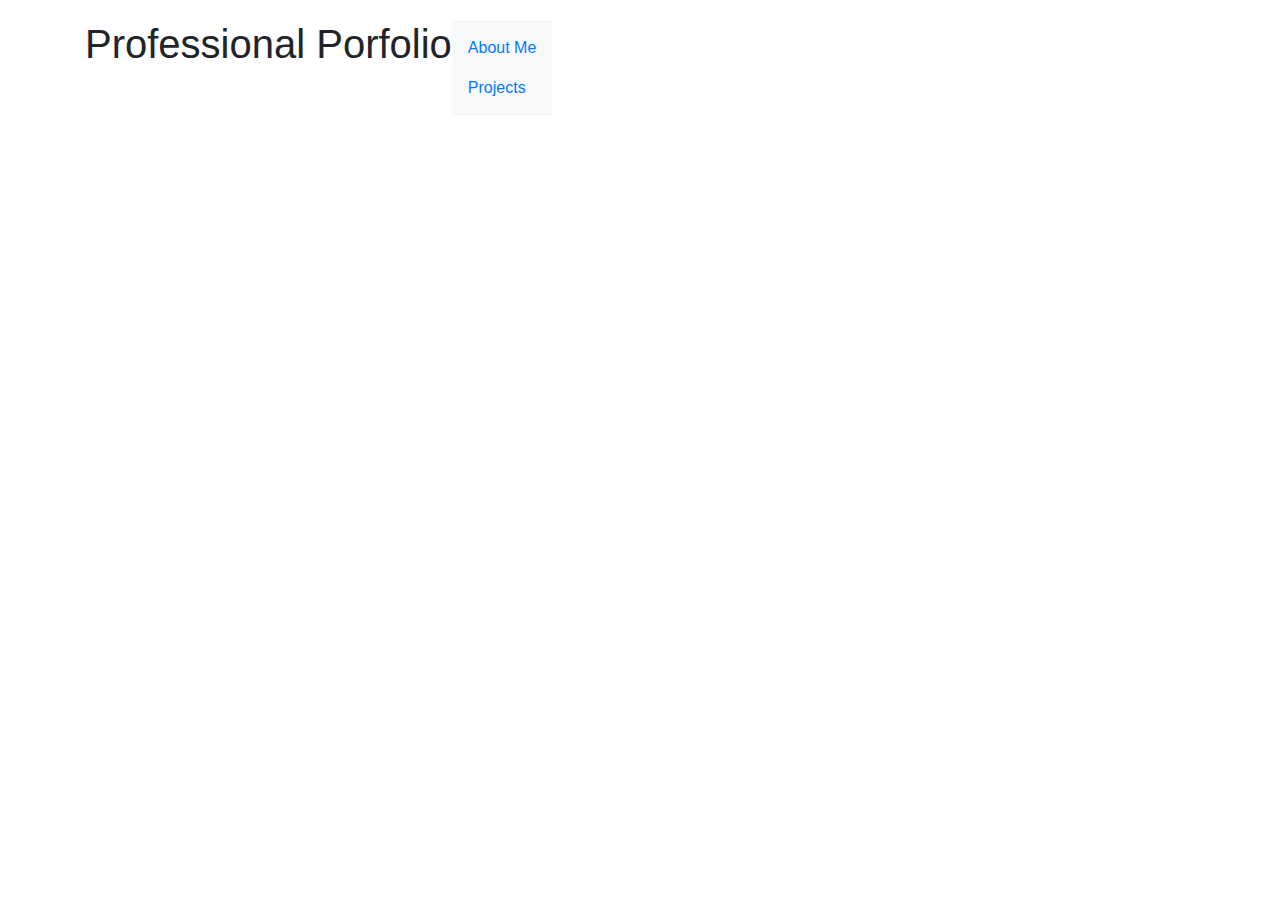
<file: index.html>
<!DOCTYPE html>
<html lang="en">
<head>
    <meta charset="UTF-8">
    <meta http-equiv="X-UA-Compatible" content="IE=edge">
    <meta name="viewport" content="width=device-width, initial-scale=1.0">
    <link rel="stylesheet" href="styles.css">
    <link rel="stylesheet" href="https://cdn.jsdelivr.net/npm/bootstrap@4.0.0/dist/css/bootstrap.min.css" integrity="sha384-Gn5384xqQ1aoWXA+058RXPxPg6fy4IWvTNh0E263XmFcJlSAwiGgFAW/dAiS6JXm" crossorigin="anonymous">
    <script src="https://code.jquery.com/jquery-3.2.1.slim.min.js" integrity="sha384-KJ3o2DKtIkvYIK3UENzmM7KCkRr/rE9/Qpg6aAZGJwFDMVNA/GpGFF93hXpG5KkN" crossorigin="anonymous"></script>
    <script src="https://cdn.jsdelivr.net/npm/popper.js@1.12.9/dist/umd/popper.min.js" integrity="sha384-ApNbgh9B+Y1QKtv3Rn7W3mgPxhU9K/ScQsAP7hUibX39j7fakFPskvXusvfa0b4Q" crossorigin="anonymous"></script>
    <script src="https://cdn.jsdelivr.net/npm/bootstrap@4.0.0/dist/js/bootstrap.min.js" integrity="sha384-JZR6Spejh4U02d8jOt6vLEHfe/JQGiRRSQQxSfFWpi1MquVdAyjUar5+76PVCmYl" crossorigin="anonymous"></script>
    <title>Professional Portfolio</title>
</head>
<body>
    <header> </header>  
    <div class="container">
        <h1>Professional Porfolio</h1>
        <!-- Links -->  
    <nav class="navbar bg-light">
        
        <ul class="navbar-nav">
          <li class="nav-item">
            <a class="nav-link" href="About_Me.html">About Me</a>
          </li>
          <li class="nav-item">
            <a class="nav-link" href="Projects.html">Projects</a>
          </li>
        </ul>
      
      </nav>
    </div>
</body>
</html>
</file>
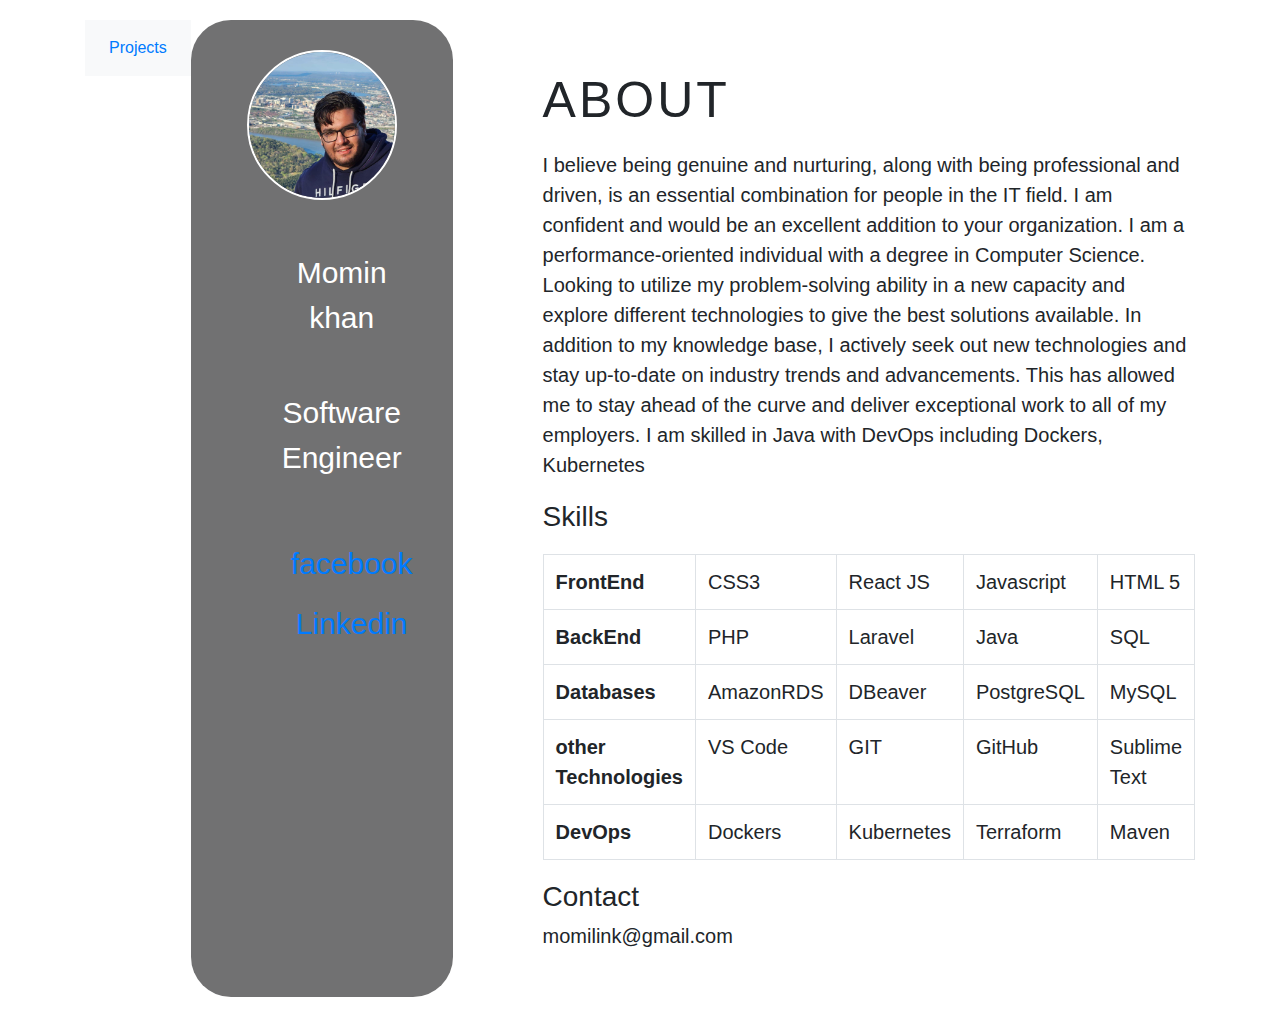
<file: About_Me.html>
<!DOCTYPE html>
<html lang="en">
<head>
    <meta charset="UTF-8">
    <meta http-equiv="X-UA-Compatible" content="IE=edge">
    <meta name="viewport" content="width=device-width, initial-scale=1.0">
    <link rel="stylesheet" href="styles.css">
    <link rel="stylesheet" href="https://cdn.jsdelivr.net/npm/bootstrap@4.0.0/dist/css/bootstrap.min.css" integrity="sha384-Gn5384xqQ1aoWXA+058RXPxPg6fy4IWvTNh0E263XmFcJlSAwiGgFAW/dAiS6JXm" crossorigin="anonymous">
    <script src="https://code.jquery.com/jquery-3.2.1.slim.min.js" integrity="sha384-KJ3o2DKtIkvYIK3UENzmM7KCkRr/rE9/Qpg6aAZGJwFDMVNA/GpGFF93hXpG5KkN" crossorigin="anonymous"></script>
    <script src="https://cdn.jsdelivr.net/npm/popper.js@1.12.9/dist/umd/popper.min.js" integrity="sha384-ApNbgh9B+Y1QKtv3Rn7W3mgPxhU9K/ScQsAP7hUibX39j7fakFPskvXusvfa0b4Q" crossorigin="anonymous"></script>
    <script src="https://cdn.jsdelivr.net/npm/bootstrap@4.0.0/dist/js/bootstrap.min.js" integrity="sha384-JZR6Spejh4U02d8jOt6vLEHfe/JQGiRRSQQxSfFWpi1MquVdAyjUar5+76PVCmYl" crossorigin="anonymous"></script>
    <link rel=”stylesheet” href=”https://cdnjs.cloudflare.com/ajax/libs/font-awesome/4.7.0/css/font-awesome.min.css”>


    <title>About Me</title>
</head>
<body>
<div class="container">
    <div>
    <nav class="navbar navbar-expand-sm bg-light">
       <ul class="navbar-nav">
          <li class="nav-item">
            <a class="nav-link" href="Projects.html">Projects</a>
          </li>
        </ul>
      
      </nav>
      </div>    
    <div class="box">
        <img src="photo/p.jpg" style="height:150px; border-radius:50%;"   alt="">
        <ul>
            <li>Momin khan</li>
            <li>Software Engineer</li>
            <li><a href="https://www.facebook.com/" target="_blank"><i class="fab fa-facebook"></i>facebook</a>
                <a href="https://www.linkedin.com/" target="_blank"><i class="fab fa-linkedin"></i>Linkedin</a>
            </li>
        </ul>
    </div>
    <div class="About">
        <ul>
            <h1>About</h1>
        </ul>
        <ul>
            <p>I believe being genuine and nurturing, along with being professional and driven, is an essential combination for people in the IT field. I am confident and would be an excellent addition to your organization. I am a performance-oriented individual with a degree in Computer Science. Looking to utilize my problem-solving ability in a new capacity and explore different technologies to give the best solutions available. In addition to my knowledge base, I actively seek out new technologies and stay up-to-date on industry trends and advancements. This has allowed me to stay ahead of the curve and deliver exceptional work to all of my employers. I am skilled in Java with DevOps including Dockers, Kubernetes</p>
        </ul>
       </ul>
       <ul>
        <h3>Skills</h3>
        </ul>  
        <ul>        
      <table class="table table-bordered">
    <tbody>
      <tr>
        <th>FrontEnd</th>
        <td>CSS3</td>
        <td>React JS</td>
        <td>Javascript</td>
        <td>HTML 5</td>
      </tr>
      <tr>
        <th>BackEnd</th>
        <td>PHP</td>
        <td>Laravel</td>
        <td>Java</td>
        <td>SQL</td>
    
      </tr>
      <tr>
        <th>Databases</th>
        <td>AmazonRDS</td>
        <td>DBeaver</td>
        <td>PostgreSQL</td>
        <td>MySQL</td>
      </tr>

      <tr>
        <th>other Technologies</th>
        <td>VS Code</td>
        <td>GIT</td>
        <td>GitHub</td>
        <td>Sublime Text</td>
      </tr>

      <tr>
        <th>DevOps</th>
        <td>Dockers</td>
        <td>Kubernetes</td>
        <td>Terraform</td>
        <td>Maven</td>
      </tr>
    </tbody>
  </table>
  </ul>
  
        <ul>
            <h3>Contact</h3>
            <p>momilink@gmail.com<p>
        </ul>
        </div>
    </div>
    
 
     </div>
</body>
</html>
</file>
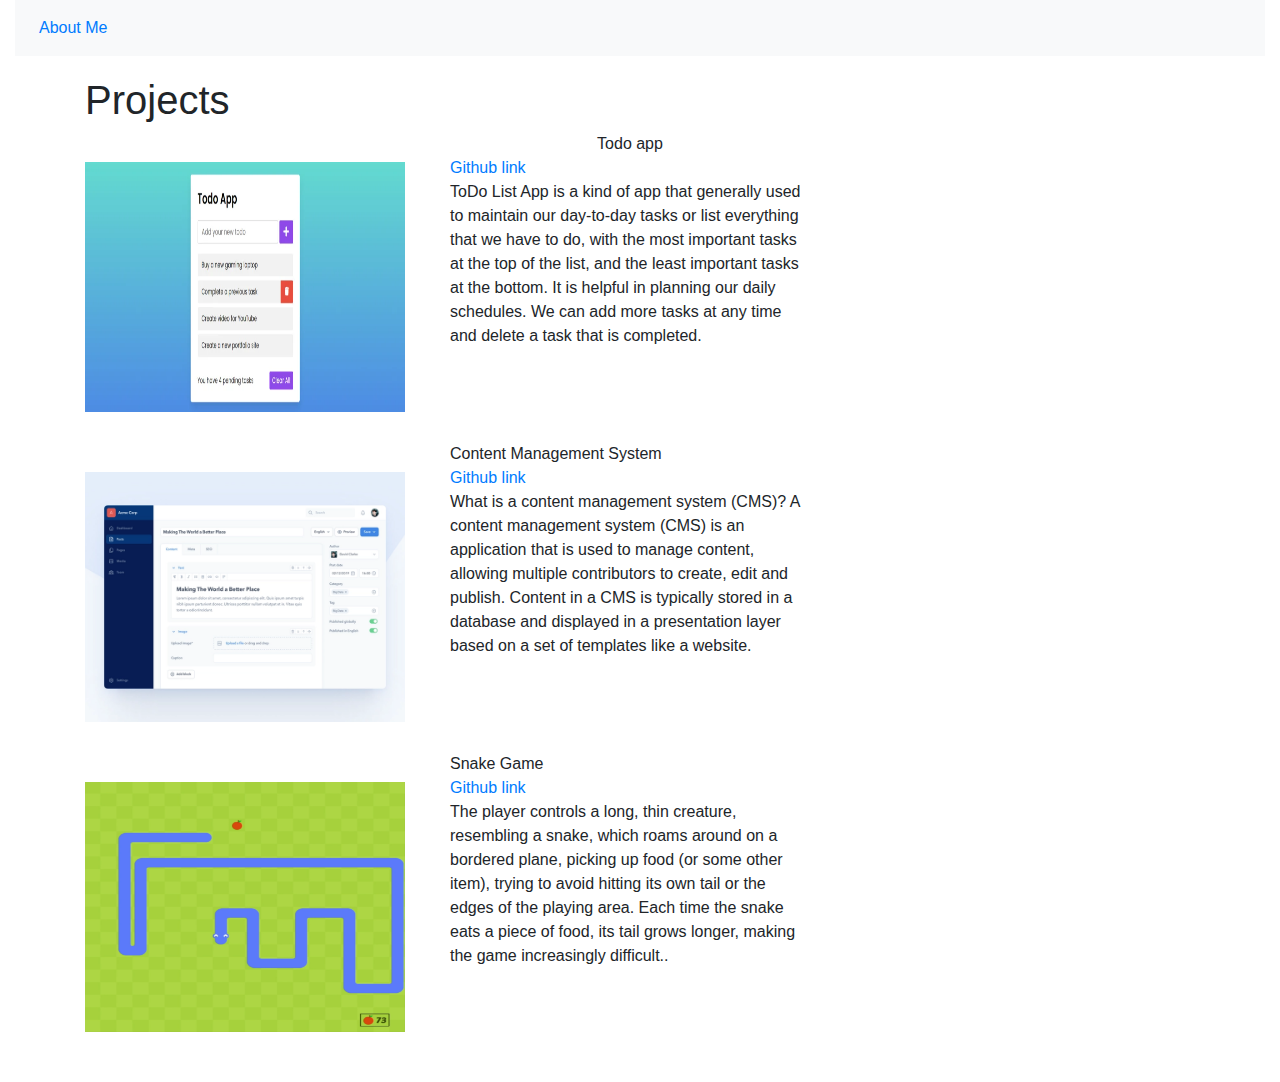
<file: Projects.html>
<!DOCTYPE html>
<html lang="en">
  <head>
    <meta charset="UTF-8" />
    <meta http-equiv="X-UA-Compatible" content="IE=edge" />
    <meta name="viewport" content="width=device-width, initial-scale=1.0" />
    <link rel="stylesheet" href="styles.css" />
    <link
      rel="stylesheet"
      href="https://cdn.jsdelivr.net/npm/bootstrap@4.0.0/dist/css/bootstrap.min.css"
      integrity="sha384-Gn5384xqQ1aoWXA+058RXPxPg6fy4IWvTNh0E263XmFcJlSAwiGgFAW/dAiS6JXm"
      crossorigin="anonymous"
    />
    <script
      src="https://code.jquery.com/jquery-3.2.1.slim.min.js"
      integrity="sha384-KJ3o2DKtIkvYIK3UENzmM7KCkRr/rE9/Qpg6aAZGJwFDMVNA/GpGFF93hXpG5KkN"
      crossorigin="anonymous"
    ></script>
    <script
      src="https://cdn.jsdelivr.net/npm/popper.js@1.12.9/dist/umd/popper.min.js"
      integrity="sha384-ApNbgh9B+Y1QKtv3Rn7W3mgPxhU9K/ScQsAP7hUibX39j7fakFPskvXusvfa0b4Q"
      crossorigin="anonymous"
    ></script>
    <script
      src="https://cdn.jsdelivr.net/npm/bootstrap@4.0.0/dist/js/bootstrap.min.js"
      integrity="sha384-JZR6Spejh4U02d8jOt6vLEHfe/JQGiRRSQQxSfFWpi1MquVdAyjUar5+76PVCmYl"
      crossorigin="anonymous"
    ></script>
    <title>Projects</title>
  </head>
  <body>
    
        <div class="col-md-12">
        <nav class="navbar  navbar-expand-sm bg-light">

            <!-- Links -->
            <ul class="navbar-nav">
              <li class="nav-item">
                <a class="nav-link" href="About_Me.html">About Me</a>
              </li>
              
            </ul>
          
          </nav>

          </div>
          <div class="container">
            <div class="row">
                <div class="col-md-12">
                  <h1>Projects</h1>
                </div>

                
              <div class="row">
               <img src="photo/todo.webp" alt="" style ="height:250px; width:320px; margin:30px;  ">
               <div class="col-md-4">
                <article  style="text-align: center;">Todo app</article>
                <a href="https://github.com/mkhan15/Todos-Laravel">Github link</a>
                <p>ToDo List App is a kind of app that generally used to maintain our day-to-day tasks or list everything that we have to do, with the most important tasks at the top of the list, and the least important tasks at the bottom. It is helpful in planning our daily schedules. We can add more tasks at any time and delete a task that is completed.</p>
               </div>
              </div>
            
           <div class="row">
           <img src="photo/cms.webp" alt="" style ="height:250px; width:320px; margin:30px;">
           <div class="col-md-4">
           <article>Content Management  System</article>
           <a href="https://github.com/mkhan15/cms"> Github link</a>
           <p>What is a content management system (CMS)? A content management system (CMS) is an application that is used to manage content, allowing multiple contributors to create, edit and publish. Content in a CMS is typically stored in a database and displayed in a presentation layer based on a set of templates like a website.</p>
           </div>
          
            </div>  

            <div class="row">
              <img src="photo/snake.png" alt="" style ="height:250px; width:320px; margin:30px;">
              <div class="col-md-4">
              <article>Snake Game</article>
              <a href="#"> Github link</a>
              <p>The player controls a long, thin creature, resembling a snake, which roams around on a bordered plane, picking up food (or some other item), trying to avoid hitting its own tail or the edges of the playing area. Each time the snake eats a piece of food, its tail grows longer, making the game increasingly difficult..</p>
              </div>
             
               </div>  

            
              </div>
          

  </body>
</html>
</file>
<file: styles.css>
@import url('https://fonts.googleapis.com/css2?family=Montserrat&display=swap');
body{
    margin: 0;
    padding: 0;
    font-family: 'Poppins', sans-serif;
    background-color: #ddd;
    align-items: center;
    justify-content: center;
}

*{
    box-sizing: border-box;
}

.container{
    display: flex;
    width: 100%;
    height: 100%;
    padding: 20px 20px;
}

.box{
    flex: 30%;
    display: table;
    align-items: center;
    text-align: center;
    font-size: 20px;
    background-color: #717172;
    color: #fff;
    padding: 30px 30px;
    border-radius: 40px;
}

.box img{
    border-radius: 50%;
    border: 2px solid #fff;
    height: 250px;
    
}

.box ul{
    margin-top: 30px;
    font-size: 30px;
    text-align: center;
}
.box ul li{
    list-style: none;
    margin-top: 50px;
    font-weight: 100;
}

.box ul li i{
    cursor: pointer;
    margin: 10px;
    font-size: 40px;
}

.box ul li i:hover{
    opacity: 0.6;
}

.About{
    margin-left: 20px;
    flex: 50%;
    display: table;
    padding: 30px 30px;
    font-size: 20px;
    background-color: #fff;
    border-radius: 20px;
}

.About h1{
    text-transform: uppercase;
    letter-spacing: 3px;
    font-size: 50px;
    font-weight: 500;
}

.About ul li{
    list-style: none;
}

.About ul{
    margin-top: 20px;
}

@media screen and (max-width: 1068px) {
    .container{
        display: table;
    }

    .box{
        width: 100%;
    }

    .About{
        width: 100%;
        margin: 0;
        margin-top: 20px;
    }

    .About h1{
        text-align: center;
    }
    
}
</file>
